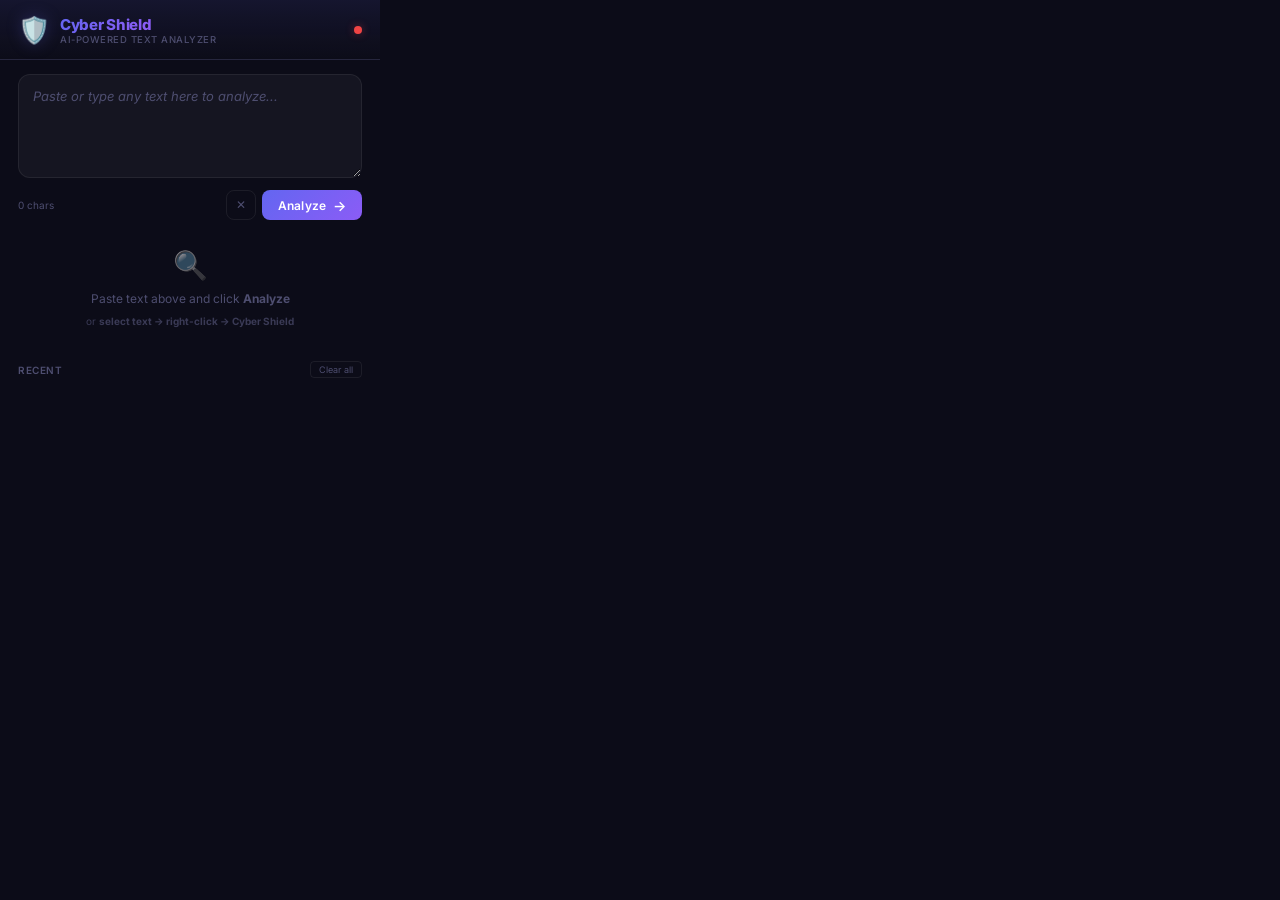
<file: extension/popup.html>
<!DOCTYPE html>
<html lang="en">
<head>
  <meta charset="UTF-8">
  <meta name="viewport" content="width=device-width, initial-scale=1.0">
  <title>Cyber Shield</title>
  <link rel="stylesheet" href="popup.css">
</head>
<body>
  <!-- Header -->
  <header class="header">
    <div class="logo">
      <span class="shield-icon">🛡️</span>
      <div>
        <h1 class="title">Cyber Shield</h1>
        <span class="tagline">AI-Powered Text Analyzer</span>
      </div>
    </div>
    <div class="api-dot" id="apiDot" title="API Status"></div>
  </header>

  <!-- Input Section -->
  <div class="input-section">
    <textarea 
      id="inputText" 
      placeholder="Paste or type any text here to analyze..."
      rows="4"
      spellcheck="false"
    ></textarea>
    <div class="input-footer">
      <span class="char-count" id="charCount">0 chars</span>
      <div class="btn-group">
        <button class="btn-clear" id="btnClear" title="Clear">✕</button>
        <button class="btn-analyze" id="btnAnalyze">
          <span class="btn-text">Analyze</span>
          <span class="btn-icon">→</span>
        </button>
      </div>
    </div>
  </div>

  <!-- Result Section -->
  <div class="result-section" id="resultSection">
    <!-- Empty state -->
    <div class="result-empty" id="resultEmpty">
      <div class="empty-icon">🔍</div>
      <p>Paste text above and click <strong>Analyze</strong></p>
      <p class="hint">or <strong>select text → right-click → Cyber Shield</strong></p>
    </div>

    <!-- Loading state -->
    <div class="result-loading hide" id="resultLoading">
      <div class="spinner"></div>
      <p>Analyzing...</p>
    </div>

    <!-- Result card -->
    <div class="result-card hide" id="resultCard">
      <!-- Main verdict -->
      <div class="verdict" id="verdict">
        <span class="verdict-icon" id="verdictIcon">✅</span>
        <span class="verdict-label" id="verdictLabel">Safe</span>
      </div>

      <!-- Confidence bar -->
      <div class="confidence-section">
        <div class="confidence-header">
          <span>Confidence</span>
          <span class="confidence-value" id="confidenceValue">0%</span>
        </div>
        <div class="confidence-bar">
          <div class="confidence-fill" id="confidenceFill"></div>
        </div>
      </div>

      <!-- Category breakdown -->
      <div class="categories" id="categories">
        <div class="category-item" data-cat="safe">
          <span class="cat-dot safe"></span>
          <span class="cat-name">Safe</span>
          <span class="cat-score" id="scoreSafe">—</span>
        </div>
        <div class="category-item" data-cat="bullying">
          <span class="cat-dot bullying"></span>
          <span class="cat-name">Bullying</span>
          <span class="cat-score" id="scoreBullying">—</span>
        </div>
        <div class="category-item" data-cat="toxic">
          <span class="cat-dot toxic"></span>
          <span class="cat-name">Toxic</span>
          <span class="cat-score" id="scoreToxic">—</span>
        </div>
        <div class="category-item" data-cat="spam">
          <span class="cat-dot spam"></span>
          <span class="cat-name">Spam</span>
          <span class="cat-score" id="scoreSpam">—</span>
        </div>
        <div class="category-item" data-cat="scam">
          <span class="cat-dot scam"></span>
          <span class="cat-name">Scam</span>
          <span class="cat-score" id="scoreScam">—</span>
        </div>
      </div>

      <!-- Analyzed text preview -->
      <div class="analyzed-text">
        <span class="at-label">Analyzed:</span>
        <span class="at-text" id="analyzedText"></span>
      </div>
    </div>

    <!-- Error state -->
    <div class="result-error hide" id="resultError">
      <span class="error-icon">⚠️</span>
      <p class="error-msg" id="errorMsg">Something went wrong</p>
      <p class="error-hint">Make sure the API server is running:<br><code>python api/server.py</code></p>
    </div>
  </div>

  <!-- History -->
  <div class="history-section" id="historySection">
    <div class="history-header">
      <span>Recent</span>
      <button class="btn-clear-history" id="btnClearHistory">Clear all</button>
    </div>
    <div class="history-list" id="historyList"></div>
  </div>

  <script src="popup.js"></script>
</body>
</html>
</file>
<file: extension/popup.css>
/* ═══════════════════════════════════════════════════════════
   Cyber Shield v2 — Google Translate-style Popup
   Dark premium UI with glassmorphism
   ═══════════════════════════════════════════════════════════ */

@import url('https://fonts.googleapis.com/css2?family=Inter:wght@400;500;600;700;800&display=swap');

* {
  margin: 0;
  padding: 0;
  box-sizing: border-box;
}

:root {
  --bg: #0c0c18;
  --bg-elevated: #13132a;
  --bg-card: rgba(25, 25, 55, 0.7);
  --bg-input: rgba(255, 255, 255, 0.04);
  --border: rgba(255, 255, 255, 0.07);
  --border-focus: rgba(99, 102, 241, 0.5);
  --text: #e8e8f4;
  --text-secondary: #8585a8;
  --text-muted: #4e4e70;

  /* Category colors */
  --safe: #10b981;
  --bullying: #ef4444;
  --toxic: #f59e0b;
  --spam: #8b5cf6;
  --scam: #ec4899;
  
  --accent: #6366f1;
  --accent-glow: rgba(99, 102, 241, 0.25);
  --radius: 12px;
  --radius-sm: 8px;
}

body {
  width: 380px;
  min-height: 200px;
  max-height: 600px;
  font-family: 'Inter', -apple-system, sans-serif;
  background: var(--bg);
  color: var(--text);
  overflow-y: auto;
  overflow-x: hidden;
}

body::-webkit-scrollbar { width: 4px; }
body::-webkit-scrollbar-track { background: transparent; }
body::-webkit-scrollbar-thumb { background: var(--text-muted); border-radius: 4px; }

.hide { display: none !important; }

/* ── Header ─────────────────────────────────────────────── */
.header {
  display: flex;
  align-items: center;
  justify-content: space-between;
  padding: 14px 18px;
  background: linear-gradient(180deg, rgba(99, 102, 241, 0.1), transparent);
  border-bottom: 1px solid var(--border);
}

.logo {
  display: flex;
  align-items: center;
  gap: 10px;
}

.shield-icon {
  font-size: 26px;
  filter: drop-shadow(0 0 8px var(--accent-glow));
}

.title {
  font-size: 15px;
  font-weight: 800;
  background: linear-gradient(135deg, #6366f1, #a855f7);
  -webkit-background-clip: text;
  -webkit-text-fill-color: transparent;
  background-clip: text;
  letter-spacing: -0.3px;
}

.tagline {
  display: block;
  font-size: 9.5px;
  color: var(--text-muted);
  font-weight: 500;
  letter-spacing: 0.5px;
  text-transform: uppercase;
}

.api-dot {
  width: 8px;
  height: 8px;
  border-radius: 50%;
  background: var(--text-muted);
  transition: all 0.3s ease;
}

.api-dot.online {
  background: var(--safe);
  box-shadow: 0 0 8px rgba(16, 185, 129, 0.6);
  animation: pulse 2s infinite;
}

.api-dot.offline {
  background: var(--bullying);
  box-shadow: 0 0 8px rgba(239, 68, 68, 0.4);
}

@keyframes pulse {
  0%, 100% { opacity: 1; }
  50% { opacity: 0.4; }
}

/* ── Input Section ──────────────────────────────────────── */
.input-section {
  padding: 14px 18px 8px;
}

textarea {
  width: 100%;
  min-height: 88px;
  max-height: 160px;
  padding: 12px 14px;
  background: var(--bg-input);
  border: 1.5px solid var(--border);
  border-radius: var(--radius);
  color: var(--text);
  font-family: inherit;
  font-size: 13px;
  line-height: 1.5;
  resize: vertical;
  outline: none;
  transition: border-color 0.2s ease, box-shadow 0.2s ease;
}

textarea::placeholder {
  color: var(--text-muted);
  font-style: italic;
}

textarea:focus {
  border-color: var(--border-focus);
  box-shadow: 0 0 0 3px var(--accent-glow);
}

.input-footer {
  display: flex;
  align-items: center;
  justify-content: space-between;
  margin-top: 8px;
}

.char-count {
  font-size: 10px;
  color: var(--text-muted);
}

.btn-group {
  display: flex;
  gap: 6px;
}

.btn-clear {
  width: 30px;
  height: 30px;
  border: 1px solid var(--border);
  border-radius: var(--radius-sm);
  background: transparent;
  color: var(--text-muted);
  font-size: 12px;
  cursor: pointer;
  transition: all 0.2s ease;
  display: flex;
  align-items: center;
  justify-content: center;
}

.btn-clear:hover {
  border-color: var(--bullying);
  color: var(--bullying);
}

.btn-analyze {
  display: flex;
  align-items: center;
  gap: 6px;
  padding: 6px 16px;
  height: 30px;
  border: none;
  border-radius: var(--radius-sm);
  background: linear-gradient(135deg, #6366f1, #8b5cf6);
  color: white;
  font-family: inherit;
  font-size: 12px;
  font-weight: 600;
  cursor: pointer;
  transition: all 0.2s ease;
  letter-spacing: 0.3px;
}

.btn-analyze:hover {
  transform: translateY(-1px);
  box-shadow: 0 4px 14px var(--accent-glow);
}

.btn-analyze:active {
  transform: scale(0.97);
}

.btn-analyze:disabled {
  opacity: 0.5;
  cursor: not-allowed;
  transform: none;
}

.btn-icon {
  font-size: 14px;
  transition: transform 0.2s ease;
}

.btn-analyze:hover .btn-icon {
  transform: translateX(2px);
}

/* ── Result Section ─────────────────────────────────────── */
.result-section {
  padding: 0 18px 12px;
}

/* Empty state */
.result-empty {
  text-align: center;
  padding: 20px 10px;
  color: var(--text-muted);
}

.empty-icon {
  font-size: 28px;
  margin-bottom: 8px;
  opacity: 0.5;
}

.result-empty p {
  font-size: 12px;
  line-height: 1.5;
}

.result-empty .hint {
  margin-top: 6px;
  font-size: 10px;
  opacity: 0.7;
}

/* Loading */
.result-loading {
  display: flex;
  flex-direction: column;
  align-items: center;
  gap: 10px;
  padding: 24px;
}

.spinner {
  width: 28px;
  height: 28px;
  border: 3px solid var(--border);
  border-top-color: var(--accent);
  border-radius: 50%;
  animation: spin 0.8s linear infinite;
}

@keyframes spin {
  to { transform: rotate(360deg); }
}

.result-loading p {
  font-size: 12px;
  color: var(--text-secondary);
}

/* Result Card */
.result-card {
  background: var(--bg-card);
  border: 1px solid var(--border);
  border-radius: var(--radius);
  padding: 16px;
  backdrop-filter: blur(10px);
  animation: fadeSlideIn 0.3s ease;
}

@keyframes fadeSlideIn {
  from { opacity: 0; transform: translateY(8px); }
  to { opacity: 1; transform: translateY(0); }
}

/* Verdict */
.verdict {
  display: flex;
  align-items: center;
  gap: 10px;
  margin-bottom: 14px;
}

.verdict-icon {
  font-size: 28px;
}

.verdict-label {
  font-size: 22px;
  font-weight: 800;
  letter-spacing: -0.5px;
}

.verdict-label.safe { color: var(--safe); }
.verdict-label.bullying { color: var(--bullying); }
.verdict-label.toxic { color: var(--toxic); }
.verdict-label.spam { color: var(--spam); }
.verdict-label.scam { color: var(--scam); }

/* Confidence */
.confidence-section {
  margin-bottom: 14px;
}

.confidence-header {
  display: flex;
  justify-content: space-between;
  margin-bottom: 5px;
  font-size: 10px;
  color: var(--text-secondary);
  font-weight: 500;
  text-transform: uppercase;
  letter-spacing: 0.5px;
}

.confidence-value {
  font-weight: 700;
  color: var(--text);
}

.confidence-bar {
  width: 100%;
  height: 6px;
  background: rgba(255, 255, 255, 0.06);
  border-radius: 3px;
  overflow: hidden;
}

.confidence-fill {
  height: 100%;
  border-radius: 3px;
  transition: width 0.6s cubic-bezier(0.25, 1, 0.5, 1);
  background: linear-gradient(90deg, var(--accent), #a855f7);
}

.confidence-fill.safe { background: linear-gradient(90deg, #10b981, #34d399); }
.confidence-fill.bullying { background: linear-gradient(90deg, #ef4444, #f97316); }
.confidence-fill.toxic { background: linear-gradient(90deg, #f59e0b, #fb923c); }
.confidence-fill.spam { background: linear-gradient(90deg, #8b5cf6, #a78bfa); }
.confidence-fill.scam { background: linear-gradient(90deg, #ec4899, #f472b6); }

/* Categories */
.categories {
  display: flex;
  flex-direction: column;
  gap: 6px;
  margin-bottom: 12px;
  padding: 10px 12px;
  background: rgba(255, 255, 255, 0.02);
  border-radius: var(--radius-sm);
  border: 1px solid var(--border);
}

.category-item {
  display: flex;
  align-items: center;
  gap: 8px;
  font-size: 11px;
  transition: opacity 0.2s ease;
}

.category-item.active {
  font-weight: 600;
}

.category-item:not(.active) {
  opacity: 0.45;
}

.cat-dot {
  width: 8px;
  height: 8px;
  border-radius: 50%;
  flex-shrink: 0;
}

.cat-dot.safe { background: var(--safe); }
.cat-dot.bullying { background: var(--bullying); }
.cat-dot.toxic { background: var(--toxic); }
.cat-dot.spam { background: var(--spam); }
.cat-dot.scam { background: var(--scam); }

.cat-name {
  flex: 1;
  color: var(--text-secondary);
}

.cat-score {
  font-weight: 600;
  font-size: 11px;
  color: var(--text);
  min-width: 36px;
  text-align: right;
}

/* Analyzed text */
.analyzed-text {
  display: flex;
  gap: 6px;
  font-size: 10px;
  color: var(--text-muted);
  padding-top: 10px;
  border-top: 1px solid var(--border);
}

.at-label {
  flex-shrink: 0;
  font-weight: 600;
  text-transform: uppercase;
  letter-spacing: 0.5px;
}

.at-text {
  overflow: hidden;
  text-overflow: ellipsis;
  white-space: nowrap;
}

/* Error */
.result-error {
  text-align: center;
  padding: 16px;
  background: rgba(239, 68, 68, 0.06);
  border: 1px solid rgba(239, 68, 68, 0.15);
  border-radius: var(--radius);
}

.error-icon {
  font-size: 24px;
}

.error-msg {
  font-size: 12px;
  font-weight: 600;
  color: var(--bullying);
  margin: 6px 0;
}

.error-hint {
  font-size: 10px;
  color: var(--text-muted);
  line-height: 1.5;
}

.error-hint code {
  background: rgba(255, 255, 255, 0.06);
  padding: 2px 6px;
  border-radius: 4px;
  font-size: 10px;
}

/* ── History Section ────────────────────────────────────── */
.history-section {
  padding: 0 18px 14px;
}

.history-header {
  display: flex;
  align-items: center;
  justify-content: space-between;
  margin-bottom: 8px;
}

.history-header span {
  font-size: 10px;
  font-weight: 600;
  color: var(--text-muted);
  text-transform: uppercase;
  letter-spacing: 0.5px;
}

.btn-clear-history {
  font-size: 9px;
  padding: 2px 8px;
  border: 1px solid var(--border);
  border-radius: 4px;
  background: transparent;
  color: var(--text-muted);
  cursor: pointer;
  font-family: inherit;
  transition: all 0.2s ease;
}

.btn-clear-history:hover {
  border-color: var(--bullying);
  color: var(--bullying);
}

.history-list {
  display: flex;
  flex-direction: column;
  gap: 4px;
  max-height: 120px;
  overflow-y: auto;
}

.history-item {
  display: flex;
  align-items: center;
  gap: 8px;
  padding: 6px 10px;
  background: var(--bg-input);
  border: 1px solid var(--border);
  border-radius: 6px;
  cursor: pointer;
  transition: all 0.2s ease;
}

.history-item:hover {
  border-color: var(--accent);
  background: rgba(99, 102, 241, 0.05);
}

.history-badge {
  flex-shrink: 0;
  padding: 2px 6px;
  border-radius: 4px;
  font-size: 9px;
  font-weight: 700;
  text-transform: uppercase;
  letter-spacing: 0.3px;
}

.history-badge.safe { background: rgba(16,185,129,0.15); color: var(--safe); }
.history-badge.bullying { background: rgba(239,68,68,0.15); color: var(--bullying); }
.history-badge.toxic { background: rgba(245,158,11,0.15); color: var(--toxic); }
.history-badge.spam { background: rgba(139,92,246,0.15); color: var(--spam); }
.history-badge.scam { background: rgba(236,72,153,0.15); color: var(--scam); }

.history-text {
  flex: 1;
  font-size: 10px;
  color: var(--text-secondary);
  overflow: hidden;
  text-overflow: ellipsis;
  white-space: nowrap;
}
</file>
